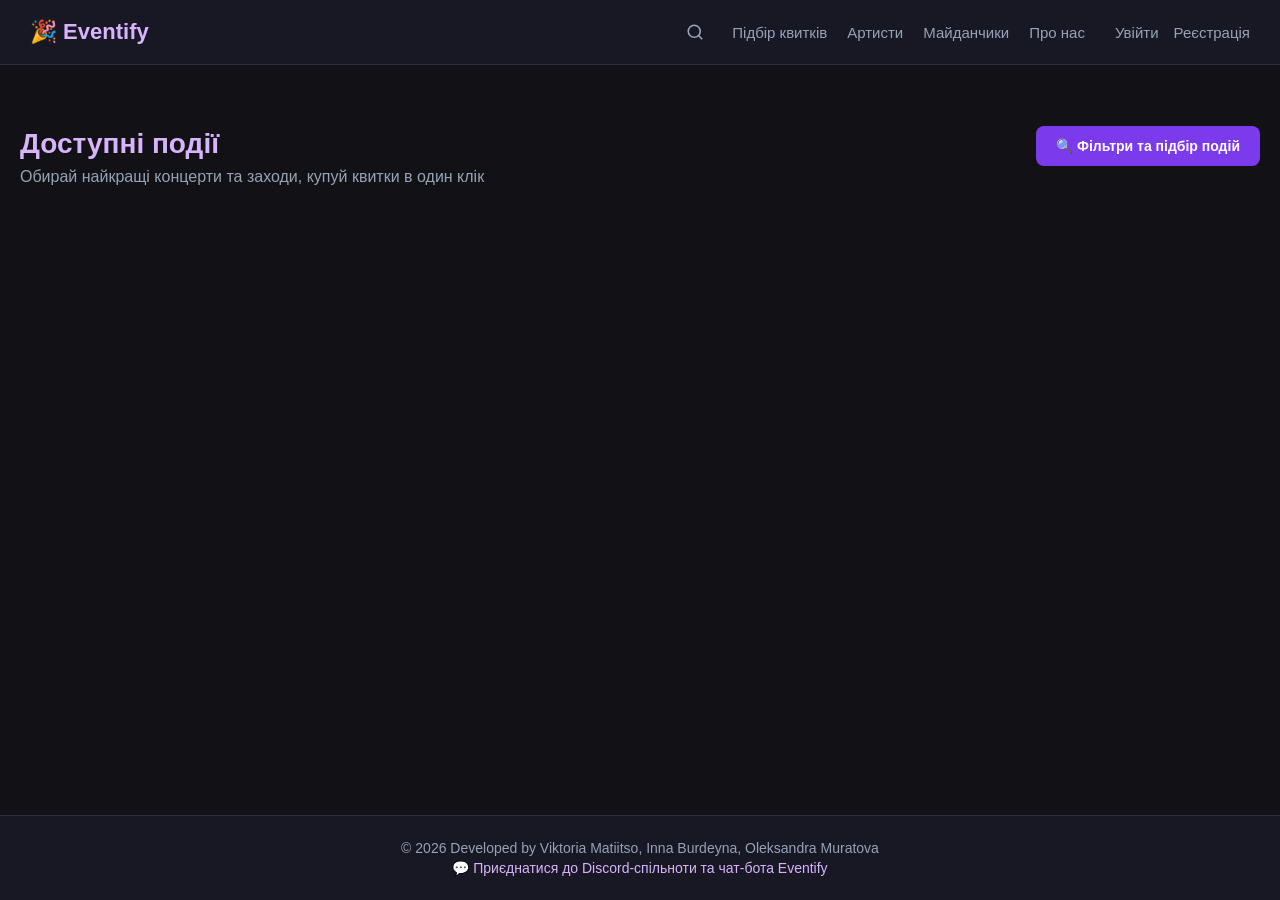
<file: index.html>
<!DOCTYPE html>
<html lang="uk">
    <head>
        <meta charset="UTF-8">
        <meta name="viewport" content="width=device-width, initial-scale=1.0">
        <title>Eventify</title>
        <link rel="stylesheet" href="style.css">
    </head>
    <body>
        <header class="site-header">
            <div class="header-container">
                <a href="index.html" class="logo">🎉 Eventify</a>
                <nav class="nav-links">
                    <a href="search.html" class="nav-search-link" aria-label="Пошук">
                        <svg width="18" height="18" viewBox="0 0 24 24" fill="none" stroke="currentColor" stroke-width="2.2" stroke-linecap="round" stroke-linejoin="round" aria-hidden="true">
                            <circle cx="11" cy="11" r="8"></circle>
                            <line x1="21" y1="21" x2="16.65" y2="16.65"></line>
                        </svg>
                    </a>
                    <a href="filter.html">Підбір квитків</a>
                    <a href="artists.html">Артисти</a>
                    <a href="venues.html">Майданчики</a>
                    <a href="about.html">Про нас</a>
                    <span id="auth-nav" style="display: inline-flex; gap: 15px; margin-left: 10px;"></span>
                </nav>
            </div>
        </header>
        <main class="main-container">
            <section class="hero-section">
                <div class="hero-header-row">
                    <div>
                        <h1>Доступні події</h1>
                        <p>Обирай найкращі концерти та заходи, купуй квитки в один клік</p>
                    </div>
                    <a href="filter.html" class="filter-page-btn">🔍 Фільтри та підбір подій</a>
                </div>
            </section>
            <div id="events-container" class="events-grid">
            </div>
        </main>
        <footer class="site-footer">
            <p>&copy; 2026 Developed by Team Eventify</p>
        </footer>
        <script src="script.js"></script>
    </body>
</html>
</file>
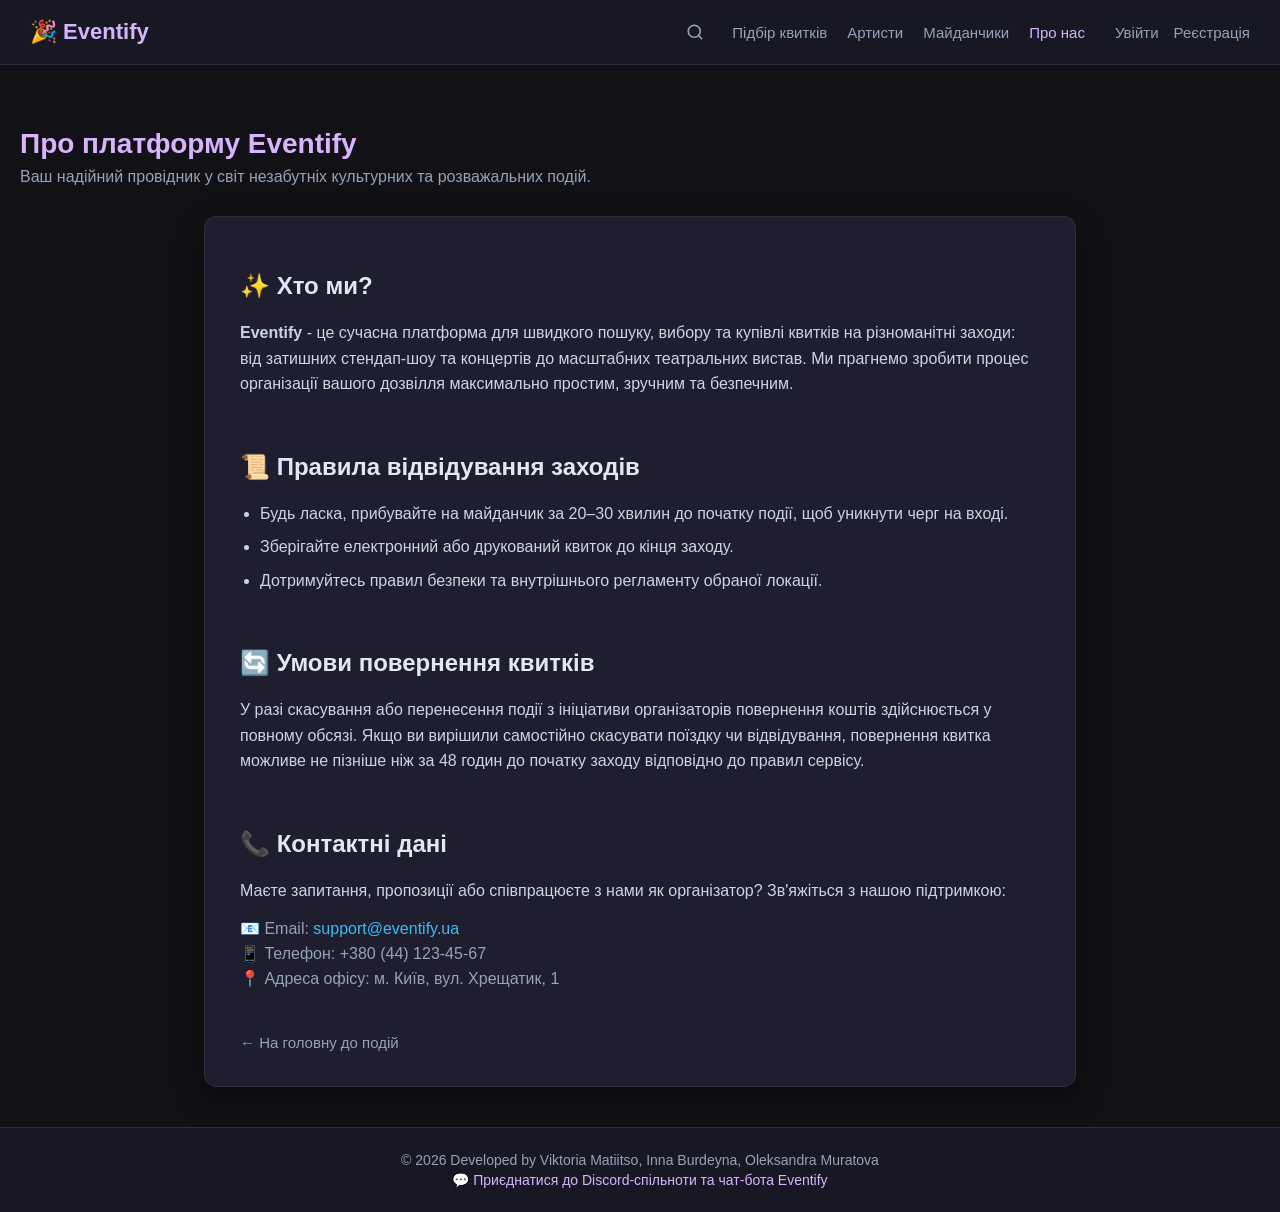
<file: about.html>
<!DOCTYPE html>
<html lang="uk">
    <head>
        <meta charset="UTF-8">
        <meta name="viewport" content="width=device-width, initial-scale=1.0">
        <title>Eventify</title>
        <link rel="stylesheet" href="style.css">
    </head>
    <body>
        <header class="site-header">
            <div class="header-container">
                <a href="index.html" class="logo">🎉 Eventify</a>
                <nav class="nav-links">
                    <a href="filter.html">Підбір квитків</a>
                    <a href="artists.html">Артисти</a>
                    <a href="venues.html">Майданчики</a>
                    <a href="about.html" class="active">Про нас</a>
                    <span id="auth-nav" style="display: inline-flex; gap: 15px; margin-left: 10px;"></span>
                </nav>
            </div>
        </header>

        <main class="main-container">
            <section class="hero-section">
                <h1>Про платформу Eventify</h1>
                <p>Ваш надійний провідник у світ незабутніх культурних та розважальних подій.</p>
            </section>

            <div class="event-detail-card" style="display: flex; flex-direction: column; gap: 20px;">
                <section>
                    <h2>✨ Хто ми?</h2>
                    <p style="color: #cbd5e1; line-height: 1.6; margin-top: 8px;">
                        <strong>Eventify</strong> - це сучасна платформа для швидкого пошуку, вибору та купівлі квитків на різноманітні заходи: від затишних стендап-шоу та концертів до масштабних театральних вистав. Ми прагнемо зробити процес організації вашого дозвілля максимально простим, зручним та безпечним.
                    </p>
                </section>

                <section>
                    <h2>📜 Правила відвідування заходів</h2>
                    <ul style="color: #cbd5e1; line-height: 1.6; margin-top: 8px; padding-left: 20px; display: flex; flex-direction: column; gap: 8px;">
                        <li>Будь ласка, прибувайте на майданчик за 20–30 хвилин до початку події, щоб уникнути черг на вході.</li>
                        <li>Зберігайте електронний або друкований квиток до кінця заходу.</li>
                        <li>Дотримуйтесь правил безпеки та внутрішнього регламенту обраної локації.</li>
                    </ul>
                </section>

                <section>
                    <h2>🔄 Умови повернення квитків</h2>
                    <p style="color: #cbd5e1; line-height: 1.6; margin-top: 8px;">
                        У разі скасування або перенесення події з ініціативи організаторів повернення коштів здійснюється у повному обсязі. Якщо ви вирішили самостійно скасувати поїздку чи відвідування, повернення квитка можливе не пізніше ніж за 48 годин до початку заходу відповідно до правил сервісу.
                    </p>
                </section>

                <section>
                    <h2>📞 Контактні дані</h2>
                    <p style="color: #cbd5e1; line-height: 1.6; margin-top: 8px;">
                        Маєте запитання, пропозиції або співпрацюєте з нами як організатор? Зв'яжіться з нашою підтримкою:
                    </p>
                    <ul style="color: #94a3b8; list-style-type: none; padding: 0; margin-top: 10px; display: flex; flex-direction: column; gap: 6px;">
                        <li>📧 Email: <a href="mailto:support@eventify.ua" style="color: #38bdf8; text-decoration: none;">support@eventify.ua</a></li>
                        <li>📱 Телефон: +380 (44) 123-45-67</li>
                        <li>📍 Адреса офісу: м. Київ, вул. Хрещатик, 1</li>
                    </ul>
                </section>

                <div class="event-buttons" style="margin-top: 10px;">
                    <a href="index.html" class="back-btn">← На головну до подій</a>
                </div>
            </div>
        </main>

        <footer class="site-footer">
            <p>&copy; 2026 Developed by Team Eventify</p>
        </footer>

        <script src="script.js"></script>
    </body>
</html>
</file>
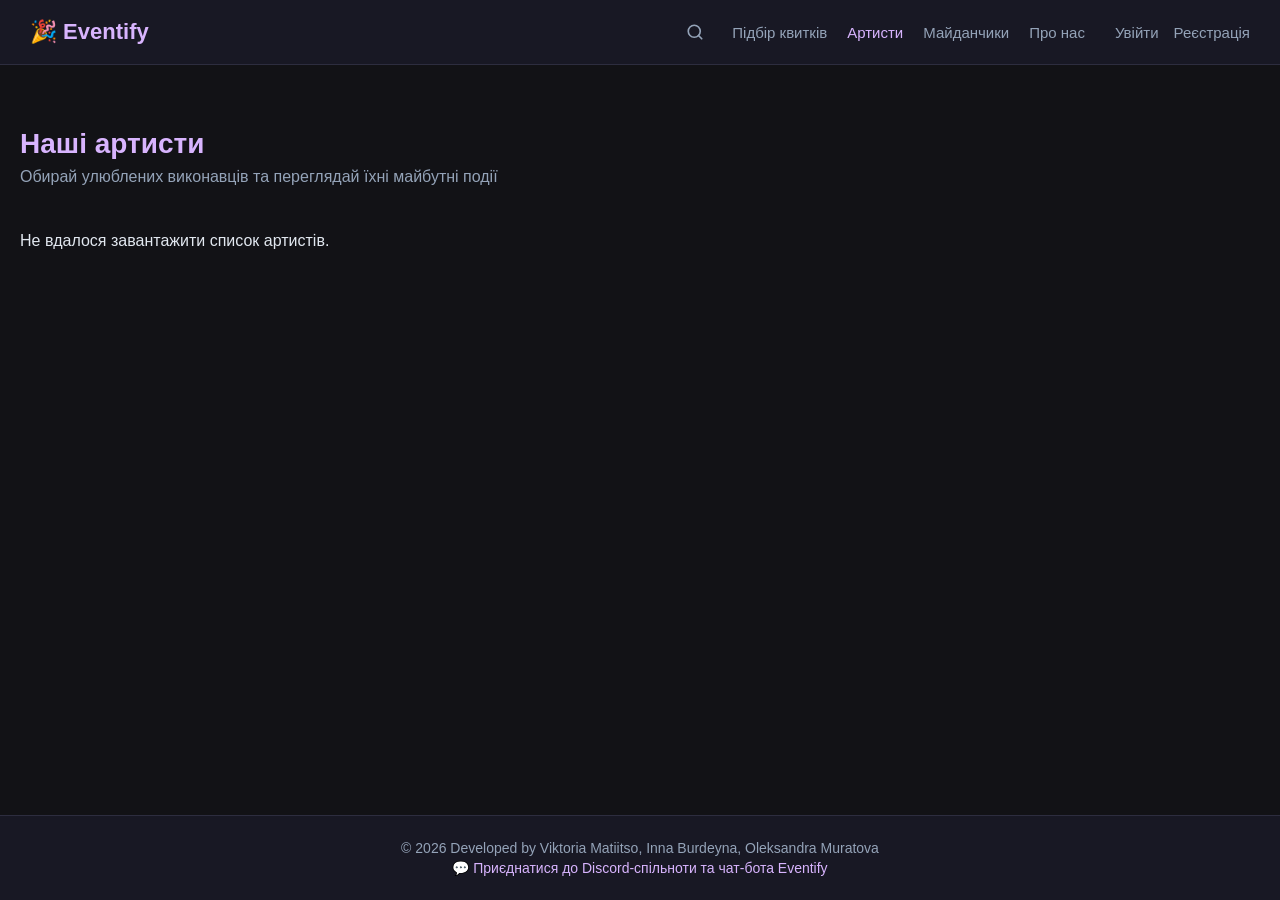
<file: artists.html>
<!DOCTYPE html>
<html lang="uk">
    <head>
        <meta charset="UTF-8">
        <meta name="viewport" content="width=device-width, initial-scale=1.0">
        <title>Eventify</title>
        <link rel="stylesheet" href="style.css">
    </head>
    <body>
        <header class="site-header">
            <div class="header-container">
                <a href="index.html" class="logo">🎉 Eventify</a>
                <nav class="nav-links">
                    <a href="filter.html">Підбір квитків</a>
                    <a href="artists.html" class="active">Артисти</a>
                    <a href="venues.html">Майданчики</a>
                    <a href="about.html">Про нас</a>
                    <span id="auth-nav" style="display: inline-flex; gap: 15px; margin-left: 10px;"></span>
                </nav>
            </div>
        </header>
        <main class="main-container">
            <section class="hero-section">
                <h1>Наші артисти</h1>
                <p>Обирай улюблених виконавців та переглядай їхні майбутні події</p>
            </section>
            <div id="artists-container" class="events-grid">
            </div>
        </main>
        <footer class="site-footer">
            <p>&copy; 2026 Developed by Team Eventify</p>
        </footer>
        <script src="artists.js"></script>
        <script src="script.js"></script>
    </body>
</html>
</file>
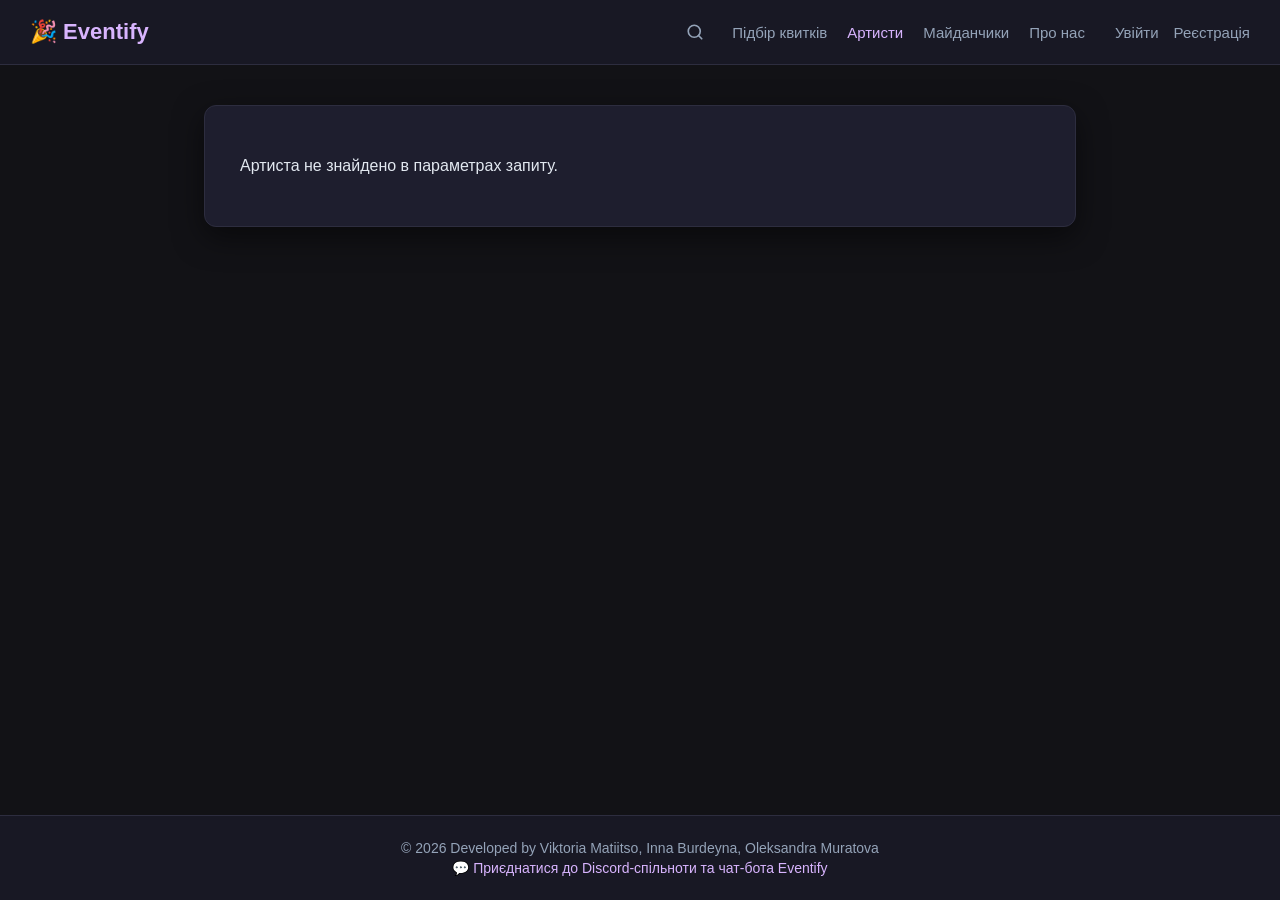
<file: artists_detail.html>
<!DOCTYPE html>
<html lang="uk">
    <head>
        <meta charset="UTF-8">
        <meta name="viewport" content="width=device-width, initial-scale=1.0">
        <title>Eventify</title>
        <link rel="stylesheet" href="style.css">
    </head>
    <body>
        <header class="site-header">
            <div class="header-container">
                <a href="index.html" class="logo">🎉 Eventify</a>
                <nav class="nav-links">
                    <a href="filter.html">Підбір квитків</a>
                    <a href="artists.html" class="active">Артисти</a>
                    <a href="venues.html">Майданчики</a>
                    <a href="about.html">Про нас</a>
                    <span id="auth-nav" style="display: inline-flex; gap: 15px; margin-left: 10px;"></span>
                </nav>
            </div>
        </header>
        <main class="main-container">
            <div id="artist-detail-container" class="event-detail-card">
                <p>Завантаження інформації про артиста...</p>
            </div>
        </main>
        <footer class="site-footer">
            <p>&copy; 2026 Developed by Team Eventify</p>
        </footer>
        <script src="artists_detail.js"></script>
        <script src="script.js"></script>
    </body>
</html>
</file>
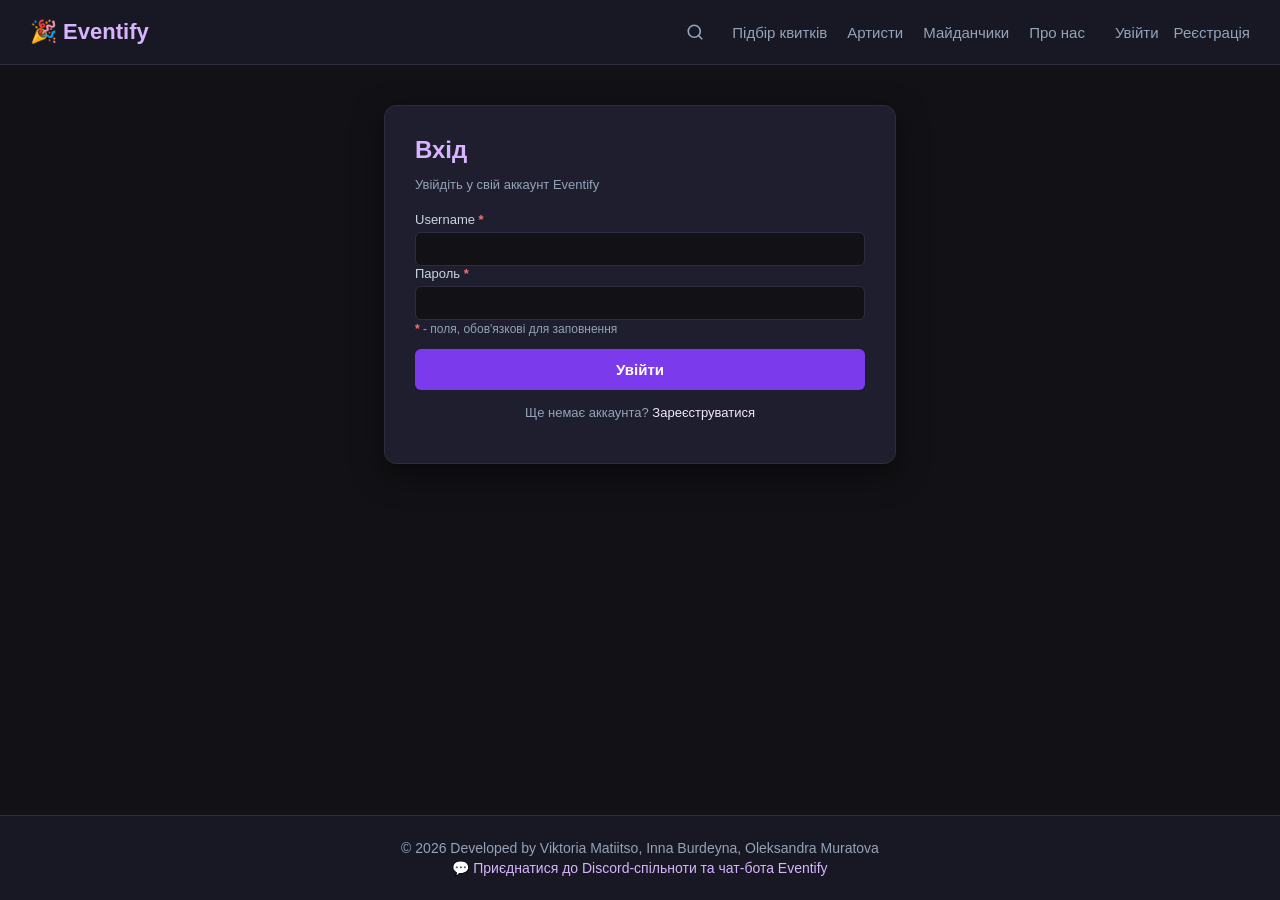
<file: cart.html>
<!DOCTYPE html>
<html lang="uk">
    <head>
        <meta charset="UTF-8">
        <meta name="viewport" content="width=device-width, initial-scale=1.0">
        <title>Кошик — Eventify</title>
        <link rel="stylesheet" href="style.css">
    </head>
    <body>
        <header class="site-header">
            <div class="header-container">
                <a href="index.html" class="logo">🎉 Eventify</a>
                <nav class="nav-links">
                    <a href="filter.html">Підбір квитків</a>
                    <a href="artists.html">Артисти</a>
                    <a href="venues.html">Майданчики</a>
                    <a href="about.html">Про нас</a>
                    <span id="auth-nav" style="display: inline-flex; gap: 15px; margin-left: 10px;"></span>
                </nav>
            </div>
        </header>

        <main class="main-container">
            <div class="event-detail-card">
                <h1>🛒 Мій кошик</h1>

                <div id="cart-error" class="global-error" style="display: none;"></div>
                <div id="cart-success" class="global-success" style="display: none;"></div>

                <div id="cart-container">
                    <p style="color: #94a3b8;">Завантаження кошика...</p>
                </div>

                <div id="cart-summary" class="cart-summary" style="display: none;">
                    <p class="cart-total">Загальна сума: <strong id="cart-total-price">0 грн</strong></p>
                    <div class="event-buttons">
                        <button id="checkout-btn" class="buy-ticket-btn">Оформити замовлення</button>
                        <a href="index.html" class="back-btn">← Продовжити вибір подій</a>
                    </div>
                </div>
            </div>
        </main>

        <footer class="site-footer">
            <p>&copy; 2026 Developed by Team Eventify</p>
        </footer>

        <script src="script.js"></script>
        <script src="cart.js"></script>
    </body>
</html>
</file>
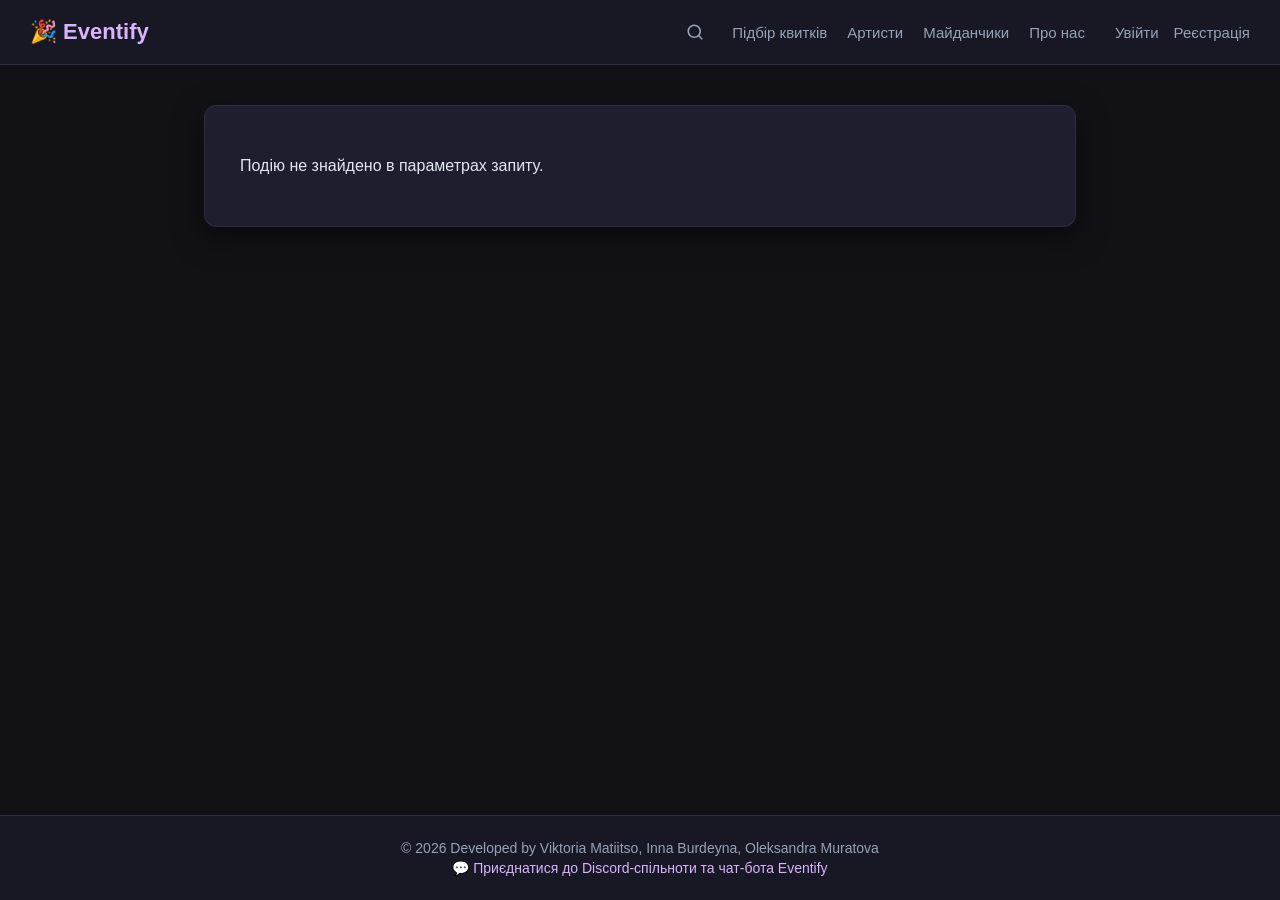
<file: event.html>
<!DOCTYPE html>
<html lang="uk">
    <head>
        <meta charset="UTF-8">
        <meta name="viewport" content="width=device-width, initial-scale=1.0">
        <title>Eventify</title>
        <link rel="stylesheet" href="style.css">
    </head>
    <body>
        <header class="site-header">
            <div class="header-container">
                <a href="index.html" class="logo">🎉 Eventify</a>
                <nav class="nav-links">
                    <a href="filter.html">Підбір квитків</a>
                    <a href="artists.html">Артисти</a>
                    <a href="venues.html">Майданчики</a>
                    <a href="about.html">Про нас</a>
                    <span id="auth-nav" style="display: inline-flex; gap: 15px; margin-left: 10px;"></span>
                </nav>
            </div>
        </header>
        <main class="main-container">
            <div id="event-detail-container" class="event-detail-card">
                <p>Завантаження інформації про подію...</p>
            </div>
        </main>
        <footer class="site-footer">
            <p>&copy; 2026 Developed by Team Eventify</p>
        </footer>
        <script src="event.js"></script>
        <script src="script.js"></script>
    </body>
</html>
</file>
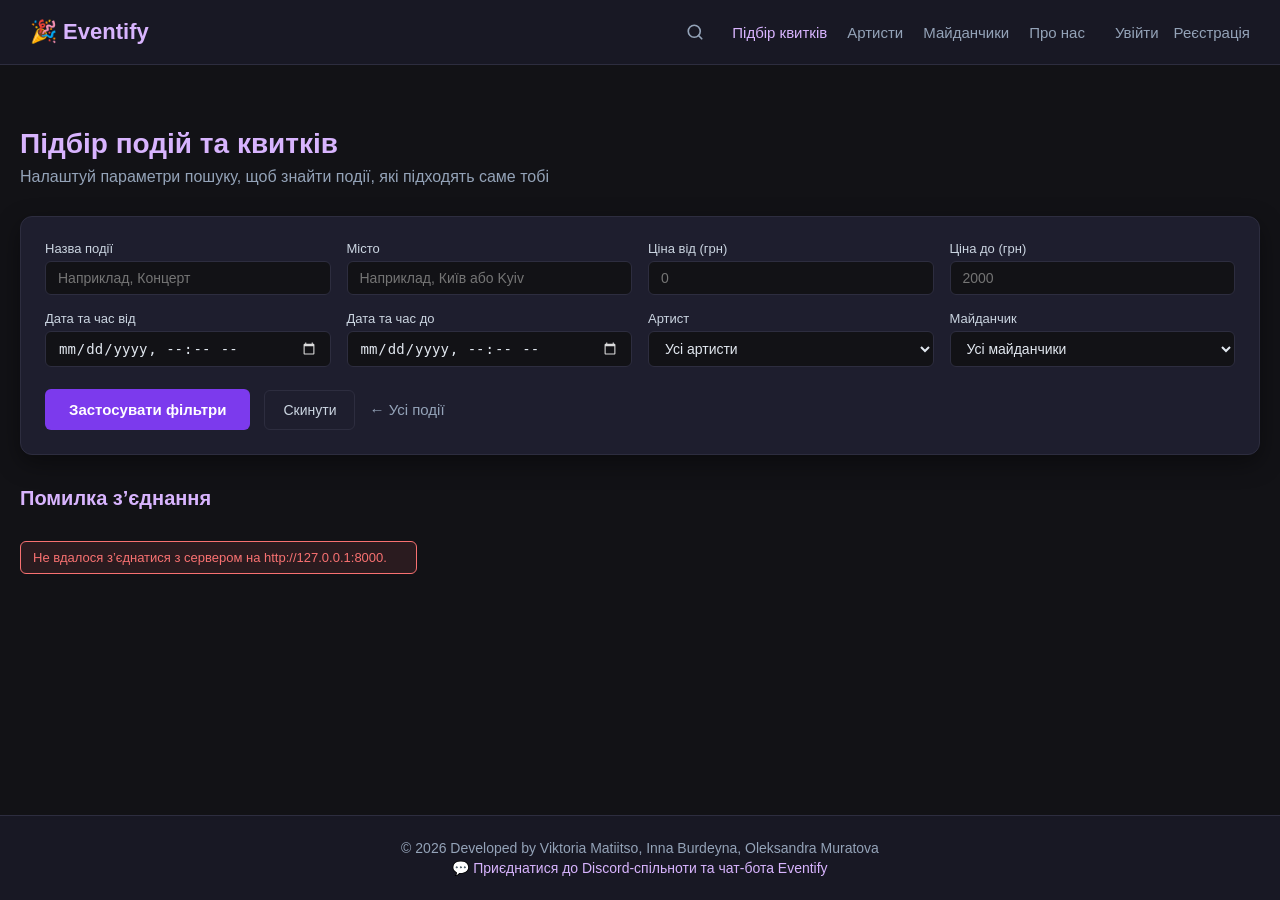
<file: filter.html>
<!DOCTYPE html>
<html lang="uk">
    <head>
        <meta charset="UTF-8">
        <meta name="viewport" content="width=device-width, initial-scale=1.0">
        <title>Підбір подій і квитків — Eventify</title>
        <link rel="stylesheet" href="style.css">
    </head>
    <body>
        <header class="site-header">
            <div class="header-container">
                <a href="index.html" class="logo">🎉 Eventify</a>
                <nav class="nav-links">
                    <a href="filter.html" class="active">Підбір квитків</a>
                    <a href="artists.html">Артисти</a>
                    <a href="venues.html">Майданчики</a>
                    <a href="about.html">Про нас</a>
                    <span id="auth-nav" style="display: inline-flex; gap: 15px; margin-left: 10px;"></span>
                </nav>
            </div>
        </header>

        <main class="main-container">
            <section class="hero-section">
                <h1>Підбір подій та квитків</h1>
                <p>Налаштуй параметри пошуку, щоб знайти події, які підходять саме тобі</p>
            </section>

            <section class="filter-card">
                <form id="event-filter-form" class="filter-grid">
                    <div class="form-group">
                        <label for="filter-title">Назва події</label>
                        <input type="text" id="filter-title" name="title" placeholder="Наприклад, Концерт">
                    </div>

                    <div class="form-group">
                        <label for="filter-city">Місто</label>
                        <input type="text" id="filter-city" name="city" placeholder="Наприклад, Київ або Kyiv">
                    </div>

                    <div class="form-group">
                        <label for="filter-min-price">Ціна від (грн)</label>
                        <input type="number" id="filter-min-price" name="min_price" min="0" max="99999" step="0.01" placeholder="0">
                    </div>

                    <div class="form-group">
                        <label for="filter-max-price">Ціна до (грн)</label>
                        <input type="number" id="filter-max-price" name="max_price" min="0" max="99999" step="0.01" placeholder="2000">
                    </div>

                    <div class="form-group">
                        <label for="filter-date-from">Дата та час від</label>
                        <input type="datetime-local" id="filter-date-from" name="date_from">
                    </div>

                    <div class="form-group">
                        <label for="filter-date-to">Дата та час до</label>
                        <input type="datetime-local" id="filter-date-to" name="date_to">
                    </div>

                    <div class="form-group">
                        <label for="filter-artist">Артист</label>
                        <select id="filter-artist" name="artist">
                            <option value="">Усі артисти</option>
                        </select>
                    </div>

                    <div class="form-group">
                        <label for="filter-venue">Майданчик</label>
                        <select id="filter-venue" name="venue">
                            <option value="">Усі майданчики</option>
                        </select>
                    </div>

                    <div class="filter-actions">
                        <button type="submit" class="buy-ticket-btn">Застосувати фільтри</button>
                        <button type="button" id="reset-filters-btn" class="reset-filter-btn">Скинути</button>
                        <a href="index.html" class="back-btn">← Усі події</a>
                    </div>
                </form>
            </section>

            <section class="results-section">
                <div class="results-header">
                    <h2 id="results-count">Підібрані події</h2>
                </div>
                <div id="filtered-events-container" class="events-grid">
                    <p>Завантаження подій...</p>
                </div>
            </section>
        </main>

        <footer class="site-footer">
            <p>&copy; 2026 Developed by Team Eventify</p>
        </footer>

        <script src="filter.js"></script>
        <script src="script.js"></script>
    </body>
</html>
</file>
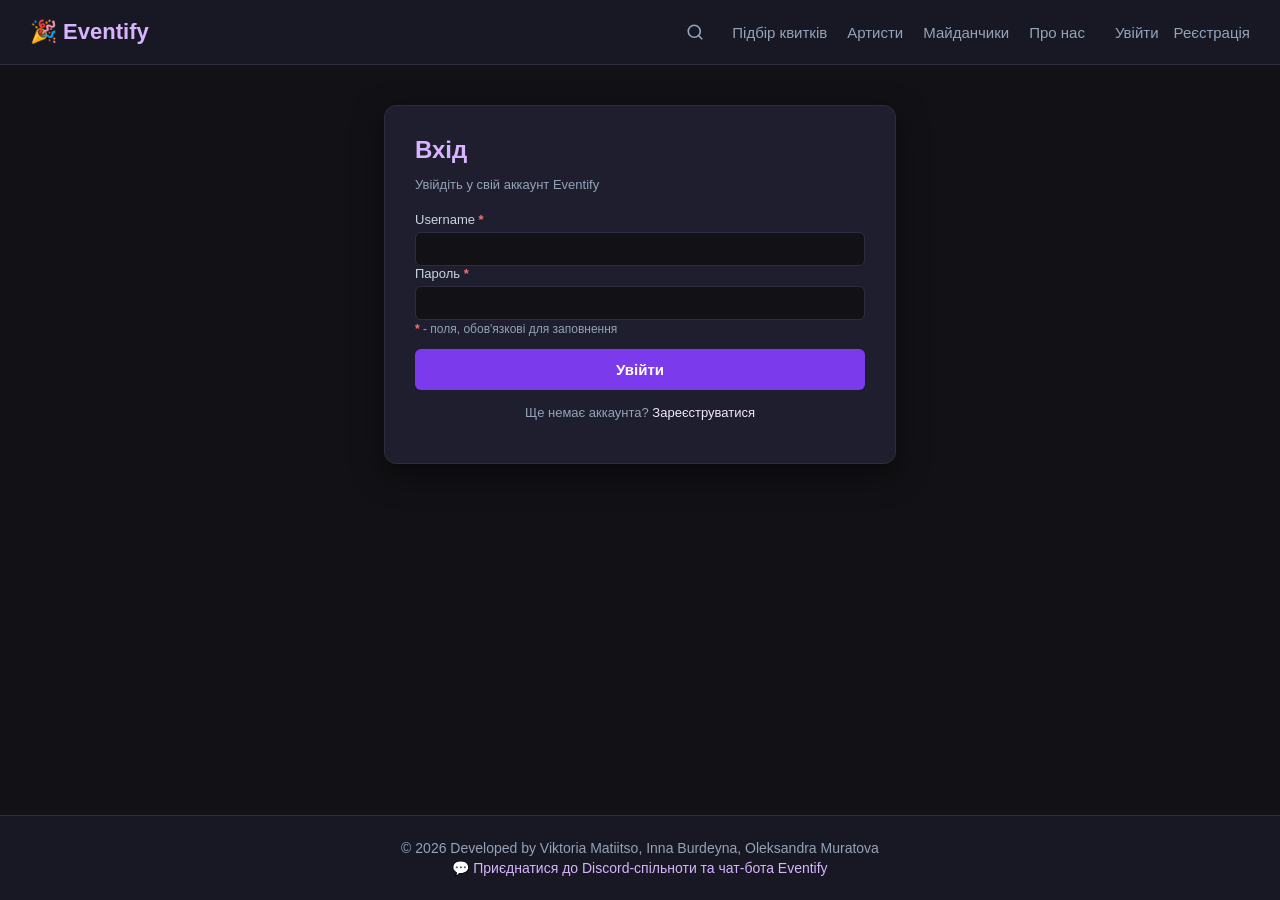
<file: login.html>
<!DOCTYPE html>
<html lang="uk">
    <head>
        <meta charset="UTF-8">
        <meta name="viewport" content="width=device-width, initial-scale=1.0">
        <title>Eventify</title>
        <link rel="stylesheet" href="style.css">
    </head>
    <body>
        <header class="site-header">
            <div class="header-container">
                <a href="index.html" class="logo">🎉 Eventify</a>
                <nav class="nav-links">
                    <a href="filter.html">Підбір квитків</a>
                    <a href="artists.html">Артисти</a>
                    <a href="venues.html">Майданчики</a>
                    <a href="about.html">Про нас</a>
                    <span id="auth-nav" style="display: inline-flex; gap: 15px; margin-left: 10px;"></span>
                </nav>
            </div>
        </header>

        <main class="main-container">
            <div class="auth-card">
                <h1>Вхід</h1>
                <p class="auth-subtitle">Увійдіть у свій аккаунт Eventify</p>

                <div id="error-message" class="global-error" style="display: none;"></div>
                <div id="success-message" class="global-success" style="display: none;"></div>

                <form id="login-form" class="auth-form">
                    <div class="form-group">
                        <label for="username">Username <span class="required-star">*</span></label>
                        <input type="text" id="username" name="username" required>
                    </div>

                    <div class="form-group">
                        <label for="password">Пароль <span class="required-star">*</span></label>
                        <input type="password" id="password" name="password" required>
                    </div>

                    <p class="required-hint"><span class="required-star">*</span> - поля, обов'язкові для заповнення</p>

                    <button type="submit" class="buy-ticket-btn" id="submit-btn">Увійти</button>
                </form>

                <p class="auth-redirect">
                    Ще немає аккаунта? <a href="register.html" class="event-link">Зареєструватися</a>
                </p>
            </div>
        </main>

        <footer class="site-footer">
            <p>&copy; 2026 Developed by Team Eventify</p>
        </footer>

        <script src="login.js"></script>
        <script src="script.js"></script>
    </body>
</html>
</file>
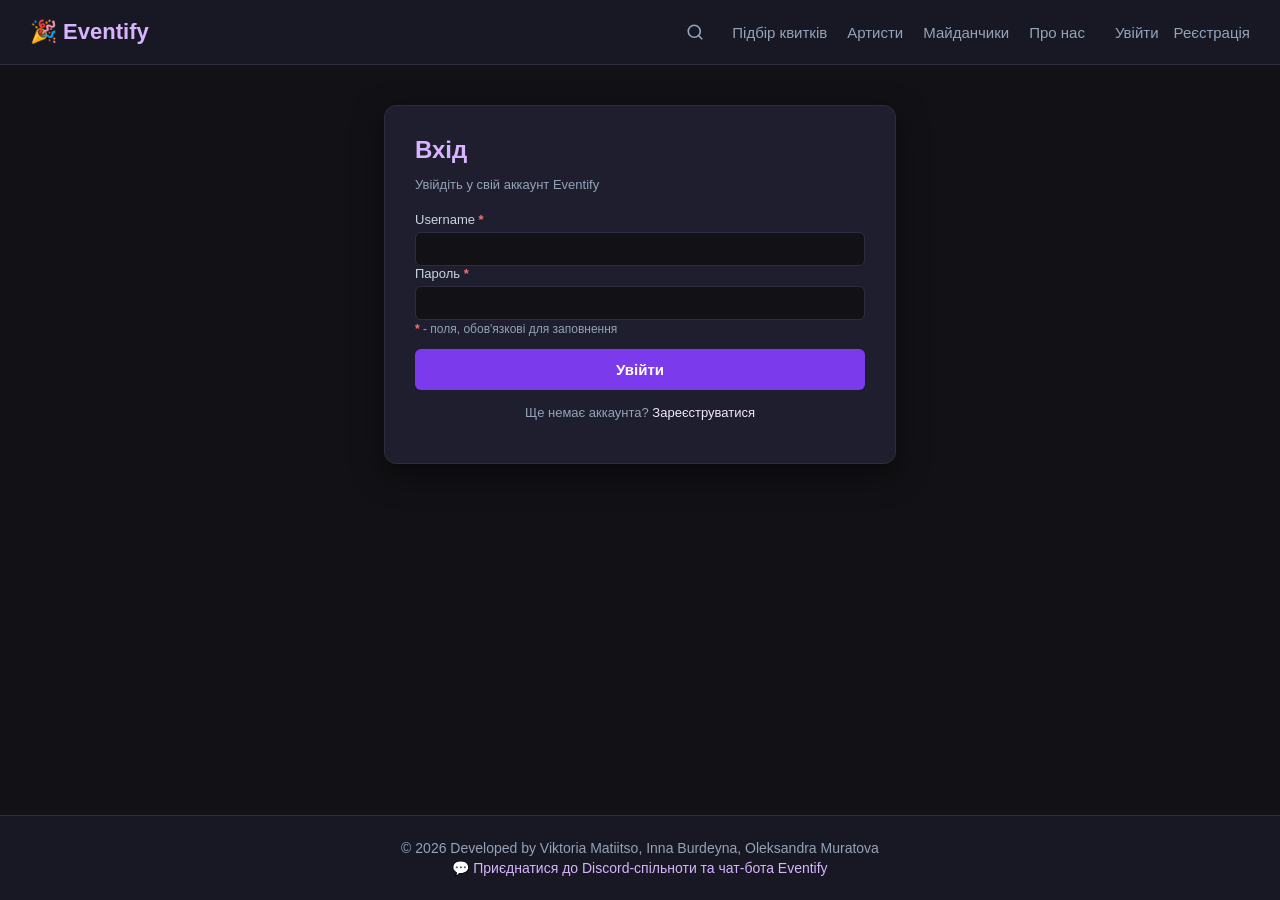
<file: orders.html>
<!DOCTYPE html>
<html lang="uk">
    <head>
        <meta charset="UTF-8">
        <meta name="viewport" content="width=device-width, initial-scale=1.0">
        <title>Мої замовлення — Eventify</title>
        <link rel="stylesheet" href="style.css">
    </head>
    <body>
        <header class="site-header">
            <div class="header-container">
                <a href="index.html" class="logo">🎉 Eventify</a>
                <nav class="nav-links">
                    <a href="filter.html">Підбір квитків</a>
                    <a href="artists.html">Артисти</a>
                    <a href="venues.html">Майданчики</a>
                    <a href="about.html">Про нас</a>
                    <span id="auth-nav" style="display: inline-flex; gap: 15px; margin-left: 10px;"></span>
                </nav>
            </div>
        </header>
        <main class="main-container">
            <div class="event-detail-card">
                <h1>📦 Мої замовлення</h1>
                <div id="orders-error" class="global-error" style="display: none;"></div>
                <div id="orders-container">
                    <p style="color: #94a3b8;">Завантаження замовлень...</p>
                </div>
            </div>
        </main>
        <footer class="site-footer">
            <p>&copy; 2026 Developed by Team Eventify</p>
        </footer>
        <script src="script.js"></script>
        <script src="orders.js"></script>
    </body>
</html>
</file>
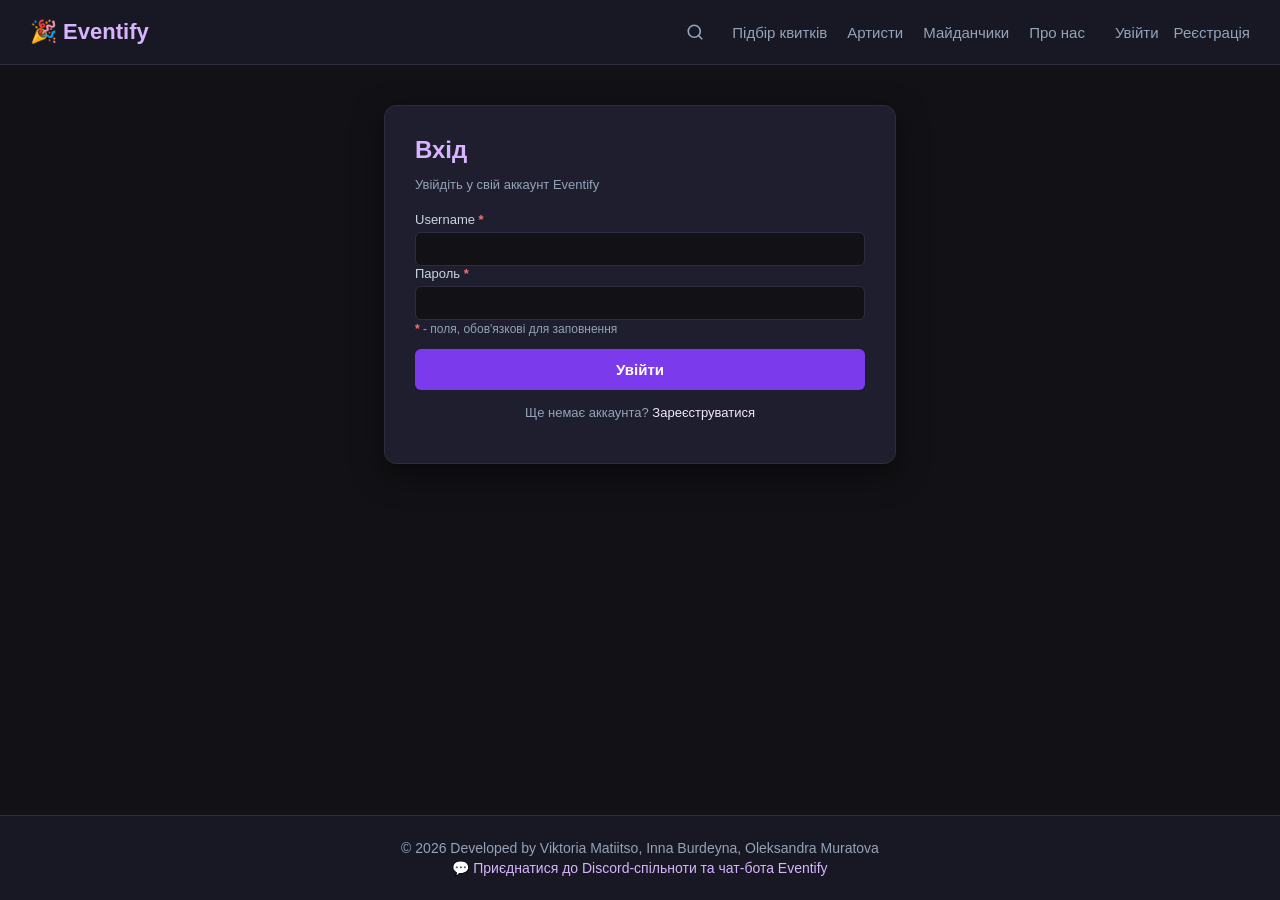
<file: profile.html>
<!DOCTYPE html>
<html lang="uk">
<head>
    <meta charset="UTF-8">
    <meta name="viewport" content="width=device-width, initial-scale=1.0">
    <title>Eventify</title>
    <link rel="stylesheet" href="style.css">
</head>
<body>
    <header class="site-header">
        <div class="header-container">
            <a href="index.html" class="logo">🎉 Eventify</a>
            <nav class="nav-links">
                <a href="filter.html">Підбір квитків</a>
                <a href="index.html">Події</a>
                <a href="artists.html">Артисти</a>
                <a href="venues.html">Майданчики</a>
                <a href="about.html">Про нас</a>
                <span id="auth-nav" style="display: inline-flex; gap: 15px; margin-left: 10px;"></span>
            </nav>
        </div>
    </header>

    <main class="main-container">
        <div class="event-detail-card" style="max-width: 650px; margin: 40px auto; text-align: left;">
            <h2 style="color: #d8b4fe; margin-bottom: 20px;">Особистий кабінет</h2>
            
            <div id="profile-container">
                <p style="color: #94a3b8;">Завантаження профілю...</p>
            </div>

            <div style="margin-top: 30px; display: flex; gap: 15px;">
                <a href="index.html" style="background-color: #7c3aed; color: white; padding: 10px 20px; border-radius: 6px; text-decoration: none; font-weight: 500;">На головну</a>
                <button id="profile-logout-btn" style="background: transparent; border: 1px solid #7c3aed; color: #d8b4fe; padding: 10px 20px; border-radius: 6px; cursor: pointer; font-size: 16px;">Вийти з акаунта</button>
            </div>
        </div>
    </main>

    <footer class="site-footer">
        <p>&copy; 2026 Developed by Team Eventify</p>
    </footer>

    <script src="script.js"></script>
    <script src="profile.js"></script>
</body>
</html>
</file>
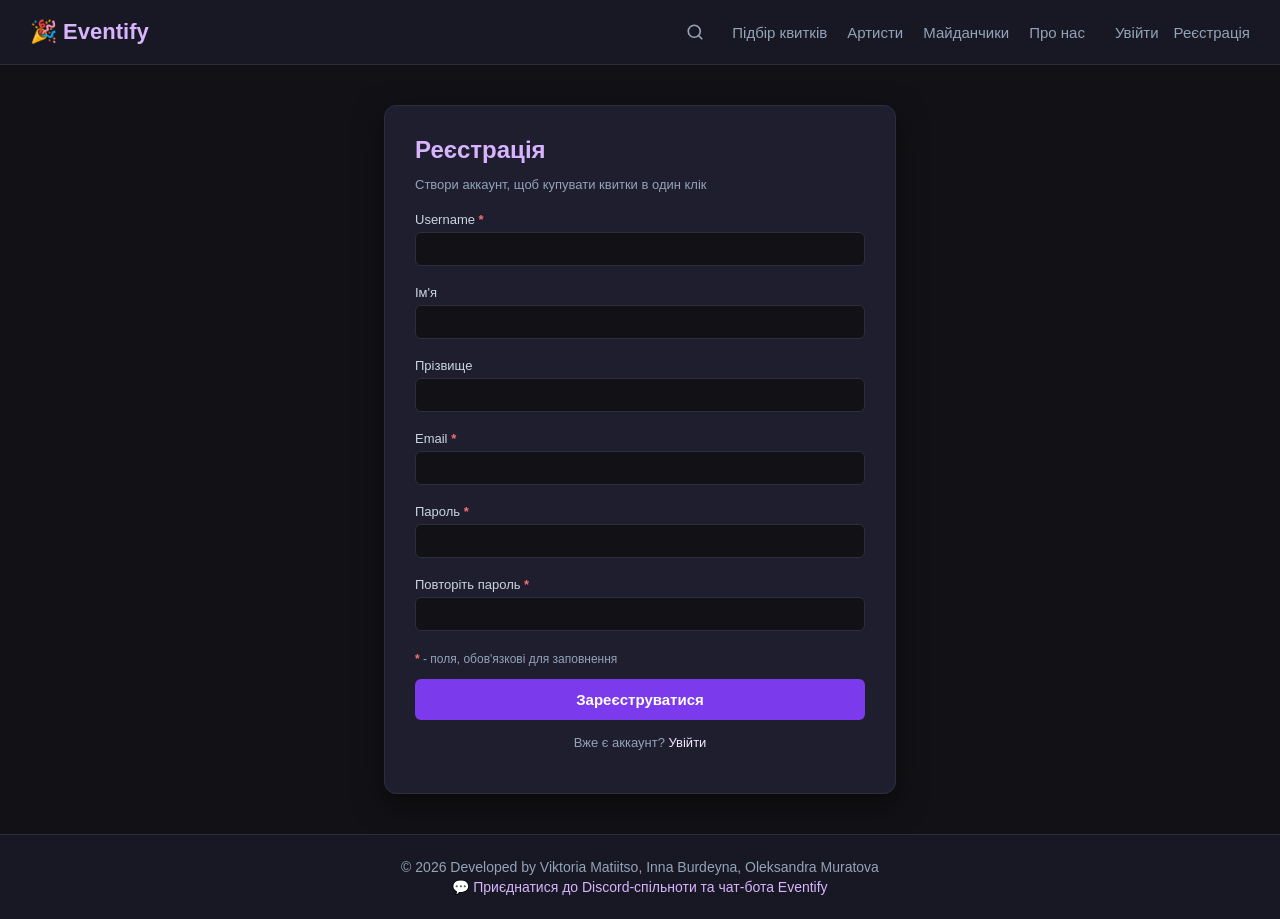
<file: register.html>
<!DOCTYPE html>
<html lang="uk">
    <head>
        <meta charset="UTF-8">
        <meta name="viewport" content="width=device-width, initial-scale=1.0">
        <title>Eventify</title>
        <link rel="stylesheet" href="style.css">
    </head>
    <body>
        <header class="site-header">
            <div class="header-container">
                <a href="index.html" class="logo">🎉 Eventify</a>
                <nav class="nav-links">
                    <a href="filter.html">Підбір квитків</a>
                    <a href="artists.html">Артисти</a>
                    <a href="venues.html">Майданчики</a>
                    <a href="about.html">Про нас</a>
                    <span id="auth-nav" style="display: inline-flex; gap: 15px; margin-left: 10px;"></span>
                </nav>
            </div>
        </header>

        <main class="main-container">
            <div class="auth-card">
                <h1>Реєстрація</h1>
                <p class="auth-subtitle">Створи аккаунт, щоб купувати квитки в один клік</p>

                <div id="error-message" class="global-error" style="display: none;"></div>
                <div id="success-message" class="global-success" style="display: none;"></div>

                <form id="register-form" class="auth-form">
                    <div class="form-group">
                        <label for="username">Username <span class="required-star">*</span></label>
                        <input type="text" id="username" name="username" required>
                        <span class="field-error" id="error-username"></span>
                    </div>

                    <div class="form-group">
                        <label for="first_name">Ім'я</label>
                        <input type="text" id="first_name" name="first_name">
                        <span class="field-error" id="error-first_name"></span>
                    </div>

                    <div class="form-group">
                        <label for="last_name">Прізвище</label>
                        <input type="text" id="last_name" name="last_name">
                        <span class="field-error" id="error-last_name"></span>
                    </div>

                    <div class="form-group">
                        <label for="email">Email <span class="required-star">*</span></label>
                        <input type="email" id="email" name="email" required>
                        <span class="field-error" id="error-email"></span>
                    </div>

                    <div class="form-group">
                        <label for="password">Пароль <span class="required-star">*</span></label>
                        <input type="password" id="password" name="password" required>
                        <span class="field-error" id="error-password"></span>
                    </div>

                    <div class="form-group">
                        <label for="password_confirmation">Повторіть пароль <span class="required-star">*</span></label>
                        <input type="password" id="password_confirmation" name="password_confirmation" required>
                        <span class="field-error" id="error-password_confirmation"></span>
                    </div>

                    <p class="required-hint"><span class="required-star">*</span> - поля, обов'язкові для заповнення</p>

                    <button type="submit" class="buy-ticket-btn" id="submit-btn">Зареєструватися</button>
                </form>

                <p class="auth-redirect">
                    Вже є аккаунт? <a href="login.html" class="event-link">Увійти</a>
                </p>
            </div>
        </main>

        <footer class="site-footer">
            <p>&copy; 2026 Developed by Team Eventify</p>
        </footer>

        <script src="register.js"></script>
        <script src="script.js"></script>
    </body>
</html>
</file>
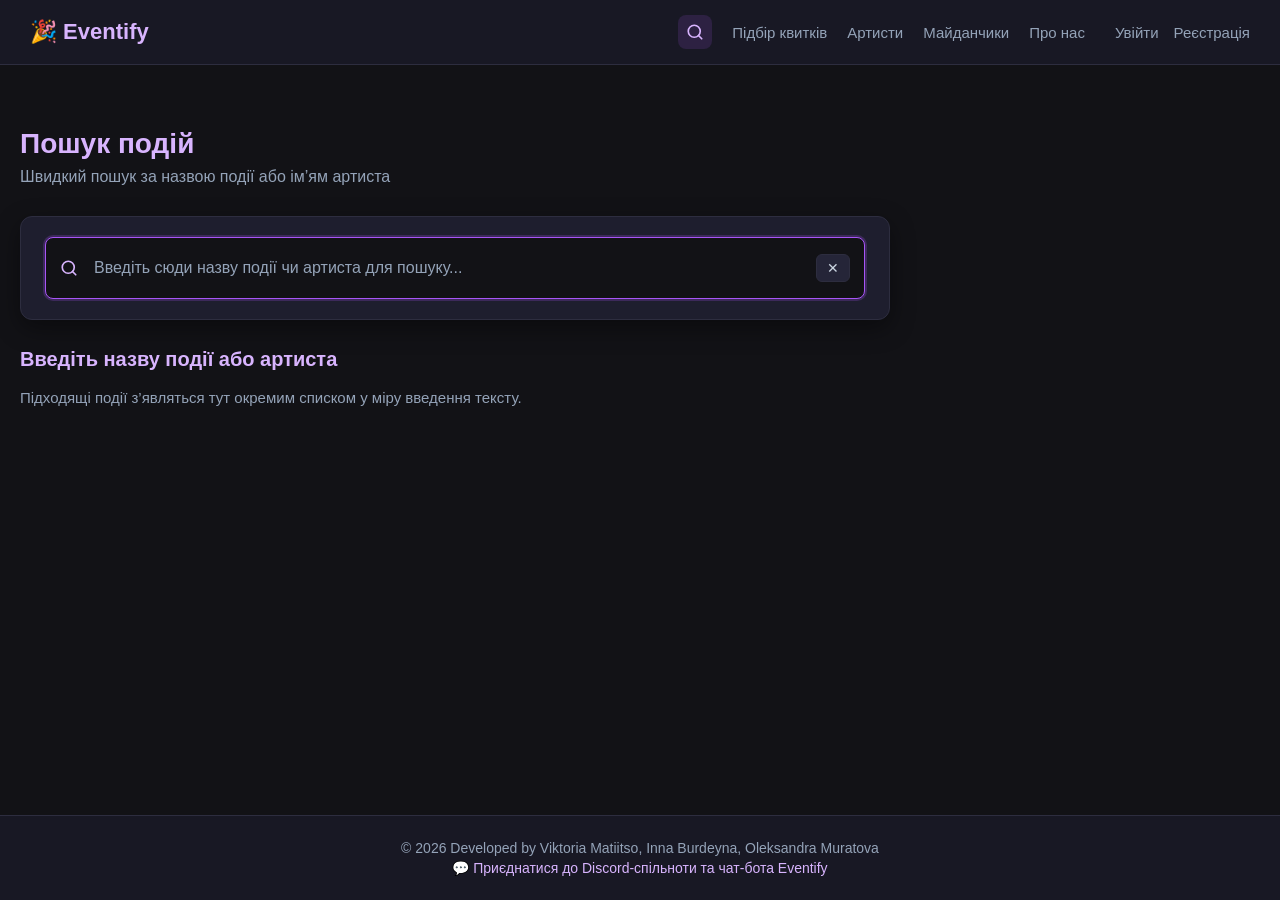
<file: search.html>
<!DOCTYPE html>
<html lang="uk">
    <head>
        <meta charset="UTF-8">
        <meta name="viewport" content="width=device-width, initial-scale=1.0">
        <title>Пошук подій — Eventify</title>
        <link rel="stylesheet" href="style.css">
    </head>
    <body>
        <header class="site-header">
            <div class="header-container">
                <a href="index.html" class="logo">🎉 Eventify</a>
                <nav class="nav-links">
                    <a href="search.html" class="nav-search-link active" aria-label="Пошук">
                        <svg width="18" height="18" viewBox="0 0 24 24" fill="none" stroke="currentColor" stroke-width="2.2" stroke-linecap="round" stroke-linejoin="round" aria-hidden="true">
                            <circle cx="11" cy="11" r="8"></circle>
                            <line x1="21" y1="21" x2="16.65" y2="16.65"></line>
                        </svg>
                    </a>
                    <a href="filter.html">Підбір квитків</a>
                    <a href="artists.html">Артисти</a>
                    <a href="venues.html">Майданчики</a>
                    <a href="about.html">Про нас</a>
                    <span id="auth-nav" style="display: inline-flex; gap: 15px; margin-left: 10px;"></span>
                </nav>
            </div>
        </header>

        <main class="main-container">
            <section class="hero-section">
                <h1>Пошук подій</h1>
                <p>Швидкий пошук за назвою події або ім’ям артиста</p>
            </section>

            <section class="search-page-box">
                <div class="search-page-input-row">
                    <span class="search-page-icon" aria-hidden="true">
                        <svg width="18" height="18" viewBox="0 0 24 24" fill="none" stroke="currentColor" stroke-width="2.2" stroke-linecap="round" stroke-linejoin="round">
                            <circle cx="11" cy="11" r="8"></circle>
                            <line x1="21" y1="21" x2="16.65" y2="16.65"></line>
                        </svg>
                    </span>
                    <input
                        type="text"
                        id="search-page-input"
                        class="search-page-input"
                        placeholder="Введіть сюди назву події чи артиста для пошуку..."
                        autocomplete="off"
                        autofocus
                    >
                    <button type="button" id="search-page-clear" class="search-page-clear" aria-label="Очистити">✕</button>
                </div>
            </section>

            <section class="results-section">
                <div class="results-header">
                    <h2 id="search-results-heading">Введіть назву події або артиста</h2>
                </div>
                <div id="search-results-list" class="search-results-column">
                    <p class="search-hint-text">Підходящі події з’являться тут окремим списком у міру введення тексту.</p>
                </div>
            </section>
        </main>

        <footer class="site-footer">
            <p>&copy; 2026 Developed by Viktoria Matiitso</p>
        </footer>

        <script src="search.js"></script>
        <script src="script.js"></script>
    </body>
</html>
</file>
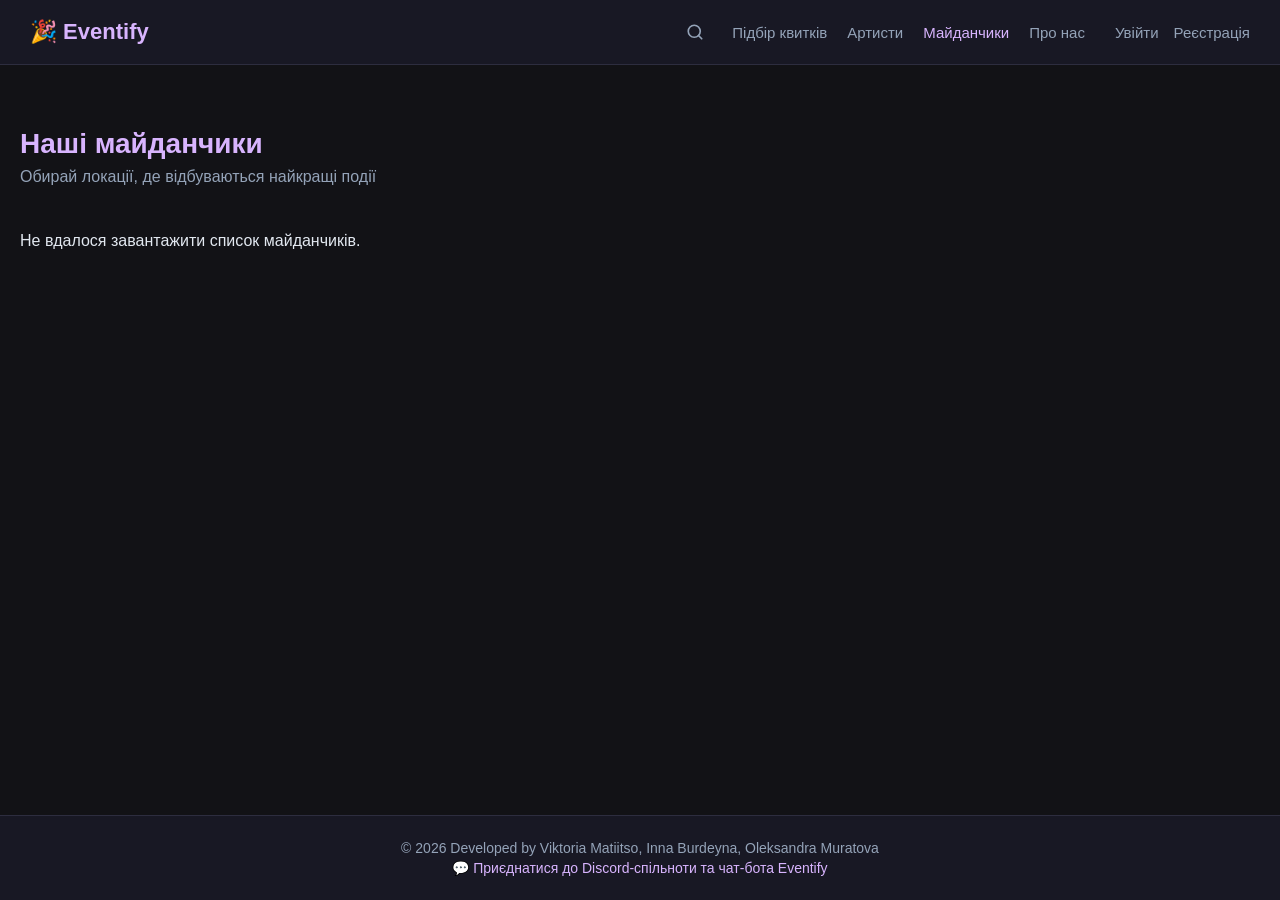
<file: venues.html>
<!DOCTYPE html>
<html lang="uk">
    <head>
        <meta charset="UTF-8">
        <meta name="viewport" content="width=device-width, initial-scale=1.0">
        <title>Eventify</title>
        <link rel="stylesheet" href="style.css">
    </head>
    <body>
        <header class="site-header">
            <div class="header-container">
                <a href="index.html" class="logo">🎉 Eventify</a>
                <nav class="nav-links">
                    <a href="filter.html">Підбір квитків</a>
                    <a href="artists.html">Артисти</a>
                    <a href="venues.html" class="active">Майданчики</a>
                    <a href="about.html">Про нас</a>
                    <span id="auth-nav" style="display: inline-flex; gap: 15px; margin-left: 10px;"></span>
                </nav>
            </div>
        </header>
        <main class="main-container">
            <section class="hero-section">
                <h1>Наші майданчики</h1>
                <p>Обирай локації, де відбуваються найкращі події</p>
            </section>
            <div id="venues-container" class="events-grid">
            </div>
        </main>
        <footer class="site-footer">
            <p>&copy; 2026 Developed by Team Eventify</p>
        </footer>
        <script src="venues.js"></script>
        <script src="script.js"></script>
    </body>
</html>
</file>
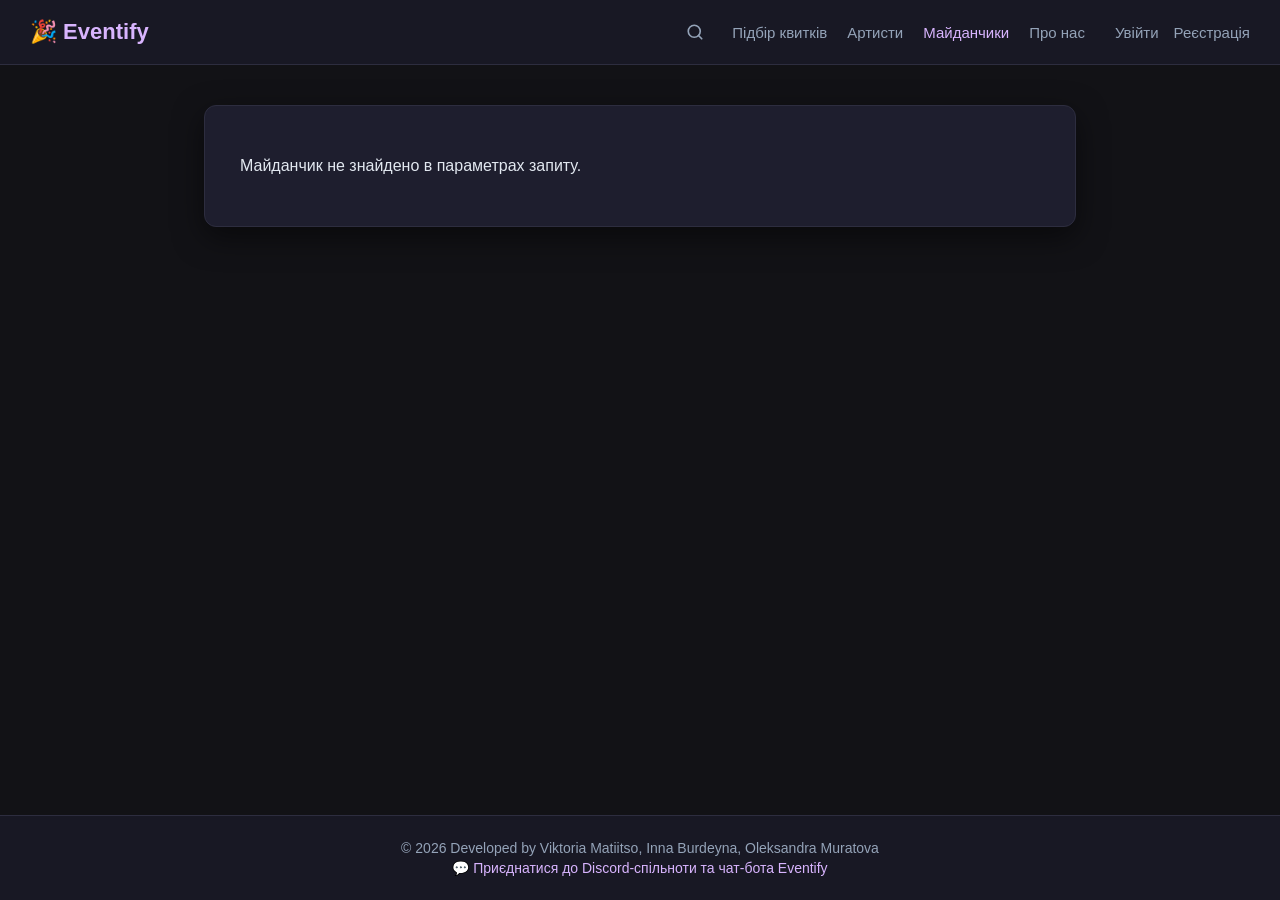
<file: venues_detail.html>
<!DOCTYPE html>
<html lang="uk">
    <head>
        <meta charset="UTF-8">
        <meta name="viewport" content="width=device-width, initial-scale=1.0">
        <title>Eventify</title>
        <link rel="stylesheet" href="style.css">
    </head>
    <body>
        <header class="site-header">
            <div class="header-container">
                <a href="index.html" class="logo">🎉 Eventify</a>
                <nav class="nav-links">
                    <a href="filter.html">Підбір квитків</a>
                    <a href="artists.html">Артисти</a>
                    <a href="venues.html" class="active">Майданчики</a>
                    <a href="about.html">Про нас</a>
                    <span id="auth-nav" style="display: inline-flex; gap: 15px; margin-left: 10px;"></span>
                </nav>
            </div>
        </header>
        <main class="main-container">
            <div id="venue-detail-container" class="event-detail-card">
                <p>Завантаження інформації про майданчик...</p>
            </div>
        </main>
        <footer class="site-footer">
            <p>&copy; 2026 Developed by Team Eventify</p>
        </footer>
        <script src="venues_detail.js"></script>
        <script src="script.js"></script>
    </body>
</html>
</file>
<file: style.css>
body {
    background-color: #121216;
    color: #e2e8f0;
    font-family: -apple-system, BlinkMacSystemFont, "Segoe UI", Roboto, Helvetica, Arial, sans-serif;
    margin: 0;
    padding: 0;
    display: flex;
    flex-direction: column;
    min-height: 100vh;
}

.site-header {
    background-color: #181824;
    border-bottom: 1px solid #2d2d3f;
    padding: 15px 30px;
    position: sticky;
    top: 0;
    z-index: 100;
}

.header-container {
    max-width: 1300px;
    margin: 0 auto;
    display: flex;
    justify-content: space-between;
    align-items: center;
}

.logo {
    font-size: 22px;
    font-weight: 700;
    color: #d8b4fe;
    text-decoration: none;
    transition: color 0.2s ease;
}

.logo:hover {
    color: #f3e8ff;
}

.nav-links {
    display: flex;
    align-items: center;
    gap: 20px;
}

.nav-links a {
    color: #94a3b8;
    text-decoration: none;
    font-size: 15px;
    transition: color 0.2s ease;
}

.nav-links a:hover,
.nav-links a.active {
    color: #d8b4fe;
}

.nav-search-link {
    display: inline-flex;
    align-items: center;
    justify-content: center;
    width: 34px;
    height: 34px;
    border-radius: 8px;
    color: #94a3b8;
    text-decoration: none;
    transition: color 0.2s ease, background-color 0.2s ease;
}

.nav-search-link:hover,
.nav-search-link.active {
    color: #d8b4fe;
    background-color: rgba(168, 85, 247, 0.14);
}

.main-container {
    max-width: 1300px;
    width: 100%;
    margin: 0 auto;
    padding: 40px 20px;
    flex: 1;
    box-sizing: border-box;
}

.hero-section {
    margin-bottom: 30px;
}

.hero-section h1 {
    color: #d8b4fe;
    font-size: 28px;
    margin-bottom: 8px;
}

.hero-section p {
    color: #94a3b8;
    font-size: 16px;
    margin: 0;
}

.events-grid {
    display: grid;
    grid-template-columns: repeat(3, 1fr);
    gap: 24px;
}

.event-card {
    background: #1e1e2e;
    padding: 24px;
    border-left: 5px solid #a855f7;
    border-radius: 10px;
    box-shadow: 0 4px 20px rgba(0, 0, 0, 0.4);
    border-top: 1px solid #2d2d3f;
    border-right: 1px solid #2d2d3f;
    border-bottom: 1px solid #2d2d3f;
    display: flex;
    flex-direction: column;
    justify-content: space-between;
    transition: transform 0.2s ease, box-shadow 0.2s ease;
}

.event-card:hover {
    transform: translateY(-4px);
    box-shadow: 0 8px 25px rgba(168, 85, 247, 0.15);
}

.event-card h3 {
    color: #f3e8ff;
    margin-top: 0;
    margin-bottom: 12px;
    font-size: 20px;
}

.event-card p {
    color: #cbd5e1;
    margin: 8px 0;
    line-height: 1.5;
    font-size: 14px;
}

.event-card strong {
    color: #e2e8f0;
}

.site-footer {
    background-color: #181824;
    border-top: 1px solid #2d2d3f;
    text-align: center;
    padding: 20px;
    color: #94a3b8;
    font-size: 14px;
    margin-top: auto;
}

.event-link {
    color: #f3e8ff;
    text-decoration: none;
    transition: color 0.2s ease;
}

.event-link:hover {
    color: #d8b4fe;
    text-decoration: underline;
}

.event-detail-card {
    background: #1e1e2e;
    padding: 35px;
    border-radius: 12px;
    border: 1px solid #2d2d3f;
    box-shadow: 0 10px 30px rgba(0, 0, 0, 0.5);
    max-width: 800px;
    margin: 0 auto;
}

.event-detail-card h1 {
    color: #d8b4fe;
    margin-top: 0;
    font-size: 28px;
    border-bottom: 1px solid #2d2d3f;
    padding-bottom: 15px;
}

.event-description-large {
    color: #cbd5e1;
    font-size: 16px;
    line-height: 1.6;
    margin: 20px 0;
}

.event-info-box {
    background: #171721;
    padding: 20px;
    border-radius: 8px;
    border: 1px solid #2d2d3f;
    margin: 25px 0;
    display: flex;
    flex-direction: column;
    gap: 12px;
}

.event-info-box p {
    margin: 0;
    color: #e2e8f0;
    font-size: 15px;
}

.event-buttons {
    display: flex;
    gap: 15px;
    align-items: center;
    margin-top: 25px;
}

.buy-ticket-btn {
    background-color: #7c3aed;
    color: white;
    border: none;
    padding: 12px 24px;
    border-radius: 6px;
    font-weight: 600;
    cursor: pointer;
    font-size: 15px;
    transition: background-color 0.2s ease;
}

.buy-ticket-btn:hover {
    background-color: #6d28d9;
}

.back-btn {
    color: #94a3b8;
    text-decoration: none;
    font-size: 15px;
    transition: color 0.2s ease;
}

.back-btn:hover {
    color: #d8b4fe;
}

.auth-card {
    background: #1e1e2e;
    padding: 30px;
    border-radius: 12px;
    border: 1px solid #2d2d3f;
    box-shadow: 0 10px 30px rgba(0, 0, 0, 0.5);
    max-width: 450px;
    margin: 0 auto;
}

.auth-card h1 {
    color: #d8b4fe;
    margin-top: 0;
    font-size: 24px;
    margin-bottom: 5px;
}

.auth-subtitle {
    color: #94a3b8;
    font-size: 13px;
    margin-bottom: 20px;
}

.auth-form {
    display: flex;
    flex-direction: column;
}

.form-group {
    display: flex;
    flex-direction: column;
    gap: 5px;
}

.form-group label {
    color: #cbd5e1;
    font-size: 13px;
    font-weight: 500;
}

.required-star {
    color: #f87171;
    font-weight: bold;
}

.required-hint {
    color: #94a3b8;
    font-size: 12px;
    margin: 2px 0 8px 0;
}

.form-group input {
    background-color: #121216;
    border: 1px solid #2d2d3f;
    border-radius: 6px;
    padding: 8px 12px;
    color: #e2e8f0;
    font-size: 14px;
    outline: none;
    transition: border-color 0.2s ease;
}

.form-group input:focus {
    border-color: #a855f7;
}

.field-error {
    color: #f87171;
    font-size: 11px;
    min-height: 14px;
}

.global-error {
    background-color: rgba(248, 113, 113, 0.1);
    border: 1px solid #f87171;
    color: #f87171;
    padding: 8px 12px;
    border-radius: 6px;
    font-size: 13px;
    margin-bottom: 15px;
}

.global-success {
    background-color: rgba(74, 222, 128, 0.1);
    border: 1px solid #4ade80;
    color: #4ade80;
    padding: 8px 12px;
    border-radius: 6px;
    font-size: 13px;
    margin-bottom: 15px;
}

.auth-form .buy-ticket-btn {
    width: 100%;
    margin-top: 5px;
    cursor: pointer;
}

.auth-redirect {
    text-align: center;
    margin-top: 15px;
    color: #94a3b8;
    font-size: 13px;
}

.hero-header-row {
    display: flex;
    justify-content: space-between;
    align-items: center;
    gap: 20px;
    flex-wrap: wrap;
}

.filter-page-btn {
    background-color: #7c3aed;
    color: #ffffff;
    text-decoration: none;
    padding: 12px 20px;
    border-radius: 8px;
    font-weight: 600;
    font-size: 14px;
    transition: background-color 0.2s ease, transform 0.2s ease;
    white-space: nowrap;
}

.filter-page-btn:hover {
    background-color: #6d28d9;
    transform: translateY(-1px);
}

.filter-card {
    background: #1e1e2e;
    padding: 24px;
    border-radius: 12px;
    border: 1px solid #2d2d3f;
    box-shadow: 0 8px 24px rgba(0, 0, 0, 0.4);
    margin-bottom: 32px;
}

.filter-grid {
    display: grid;
    grid-template-columns: repeat(4, 1fr);
    gap: 16px;
    align-items: end;
}

.form-group select {
    background-color: #121216;
    border: 1px solid #2d2d3f;
    border-radius: 6px;
    padding: 8px 12px;
    color: #e2e8f0;
    font-size: 14px;
    outline: none;
    transition: border-color 0.2s ease;
}

.form-group select:focus {
    border-color: #a855f7;
}

.filter-actions {
    grid-column: 1 / -1;
    display: flex;
    gap: 14px;
    align-items: center;
    flex-wrap: wrap;
    margin-top: 6px;
}

.reset-filter-btn {
    background-color: transparent;
    color: #cbd5e1;
    border: 1px solid #2d2d3f;
    padding: 11px 18px;
    border-radius: 6px;
    font-size: 14px;
    cursor: pointer;
    transition: border-color 0.2s ease, color 0.2s ease;
}

.reset-filter-btn:hover {
    border-color: #a855f7;
    color: #f3e8ff;
}

.results-header h2 {
    color: #d8b4fe;
    font-size: 20px;
    margin-top: 0;
    margin-bottom: 18px;
}

.card-footer-action {
    margin-top: 16px;
}

.card-btn-link {
    display: inline-block;
    text-decoration: none;
    text-align: center;
}

.form-group input[type="datetime-local"] {
    color-scheme: dark;
}

.form-group input[type="datetime-local"]::-webkit-calendar-picker-indicator {
    cursor: pointer;
    opacity: 0.85;
    transition: opacity 0.2s ease;
}

.form-group input[type="datetime-local"]::-webkit-calendar-picker-indicator:hover {
    opacity: 1;
}

.cart-item {
    background: #171721;
    border: 1px solid #2d2d3f;
    border-left: 4px solid #a855f7;
    border-radius: 8px;
    padding: 18px 20px;
    margin-bottom: 15px;
    display: flex;
    justify-content: space-between;
    align-items: center;
    gap: 15px;
}

.cart-item-info h3 {
    margin: 0 0 8px 0;
    font-size: 18px;
}

.cart-item-info p {
    margin: 4px 0;
    color: #cbd5e1;
    font-size: 14px;
}

.remove-cart-btn {
    background-color: rgba(248, 113, 113, 0.15);
    color: #f87171;
    border: 1px solid #f87171;
    padding: 8px 14px;
    border-radius: 6px;
    font-size: 13px;
    font-weight: 600;
    cursor: pointer;
    transition: background-color 0.2s ease, color 0.2s ease;
}

.remove-cart-btn:hover {
    background-color: #ef4444;
    color: white;
}

.cart-summary {
    border-top: 1px solid #2d2d3f;
    margin-top: 25px;
    padding-top: 20px;
}

.cart-total {
    font-size: 18px;
    color: #e2e8f0;
    margin: 0 0 15px 0;
}

.cart-total strong {
    color: #d8b4fe;
    font-size: 22px;
}

.amount-input {
    width: 70px;
    background-color: #121216;
    border: 1px solid #2d2d3f;
    border-radius: 6px;
    padding: 10px;
    color: #e2e8f0;
    font-size: 15px;
    text-align: center;
}

.amount-input:focus {
    border-color: #a855f7;
    outline: none;
}

.order-card {
    background: #171721;
    border: 1px solid #2d2d3f;
    border-left: 4px solid #a855f7;
    border-radius: 8px;
    padding: 18px 20px;
    margin-bottom: 18px;
}

.order-header {
    display: flex;
    justify-content: space-between;
    align-items: center;
    padding-bottom: 12px;
    border-bottom: 1px solid #2d2d3f;
    margin-bottom: 12px;
    color: #f8fafc;
    font-size: 16px;
}

.order-items-list {
    display: flex;
    flex-direction: column;
    gap: 8px;
    margin-bottom: 14px;
    font-size: 14px;
}

.order-footer {
    border-top: 1px solid #2d2d3f;
    padding-top: 10px;
    text-align: right;
    color: #e2e8f0;
    font-size: 15px;
}

.site-footer p {
    margin: 4px 0;
}

.footer-discord {
    margin-top: 6px;
}

.footer-discord-link {
    color: #d8b4fe;
    text-decoration: none;
    font-weight: 500;
    transition: color 0.2s ease;
}

.footer-discord-link:hover {
    color: #f3e8ff;
    text-decoration: underline;
}

.search-page-box {
    background: #1e1e2e;
    border: 1px solid #2d2d3f;
    border-radius: 12px;
    padding: 20px 24px;
    box-shadow: 0 8px 24px rgba(0, 0, 0, 0.4);
    margin-bottom: 28px;
    max-width: 820px;
}

.search-page-input-row {
    display: flex;
    align-items: center;
    gap: 12px;
    background-color: #171721;
    border: 1px solid #2d2d3f;
    border-radius: 8px;
    padding: 6px 14px;
    min-height: 48px;
    transition: border-color 0.2s ease, box-shadow 0.2s ease, background-color 0.2s ease;
}

.search-page-input-row:focus-within {
    background-color: #121216;
    border-color: #a855f7;
    box-shadow: 0 0 0 2px rgba(168, 85, 247, 0.22);
}

.search-page-icon {
    display: inline-flex;
    color: #d8b4fe;
    flex-shrink: 0;
}

.search-page-input {
    flex: 1;
    min-width: 0;
    background: transparent;
    border: none;
    color: #f3e8ff;
    font-size: 16px;
    padding: 8px 4px;
    outline: none;
}

.search-page-input::placeholder {
    color: #94a3b8;
}

.search-page-clear {
    background: #252538;
    border: 1px solid #2d2d3f;
    color: #cbd5e1;
    font-size: 14px;
    cursor: pointer;
    padding: 6px 10px;
    border-radius: 6px;
    line-height: 1;
    transition: color 0.15s ease, background-color 0.15s ease, border-color 0.15s ease;
}

.search-page-clear:hover {
    color: #f3e8ff;
    border-color: #a855f7;
}

.search-results-column {
    display: flex;
    flex-direction: column;
    gap: 12px;
    max-width: 820px;
}

.search-results-column a,
.search-results-column a:link,
.search-results-column a:visited,
.search-result-row {
    display: flex;
    justify-content: space-between;
    align-items: center;
    gap: 16px;
    background: #1e1e2e;
    border: 1px solid #2d2d3f;
    border-left: 4px solid #a855f7;
    border-radius: 10px;
    padding: 16px 20px;
    text-decoration: none;
    color: #f3e8ff;
    transition: transform 0.15s ease, border-color 0.15s ease, background-color 0.15s ease;
}

.search-results-column a:hover,
.search-result-row:hover {
    transform: translateX(4px);
    background-color: #26263a;
    border-color: #a855f7;
    color: #d8b4fe;
    text-decoration: none;
}

.search-result-main {
    display: flex;
    flex-direction: column;
    gap: 6px;
}

.search-result-title {
    font-size: 17px;
    font-weight: 600;
    color: #f3e8ff;
    text-decoration: none;
}

.search-result-meta {
    font-size: 13px;
    color: #94a3b8;
    text-decoration: none;
}

.search-result-arrow {
    color: #d8b4fe;
    font-size: 18px;
    flex-shrink: 0;
    text-decoration: none;
}

.search-hint-text {
    color: #94a3b8;
    font-size: 15px;
    margin: 0;
}

@media (max-width: 1024px) {
    .filter-grid {
        grid-template-columns: repeat(2, 1fr);
    }

    .events-grid {
        grid-template-columns: repeat(2, 1fr);
    }
}

@media (max-width: 640px) {
    .filter-grid,
    .events-grid {
        grid-template-columns: 1fr;
    }
}
</file>
